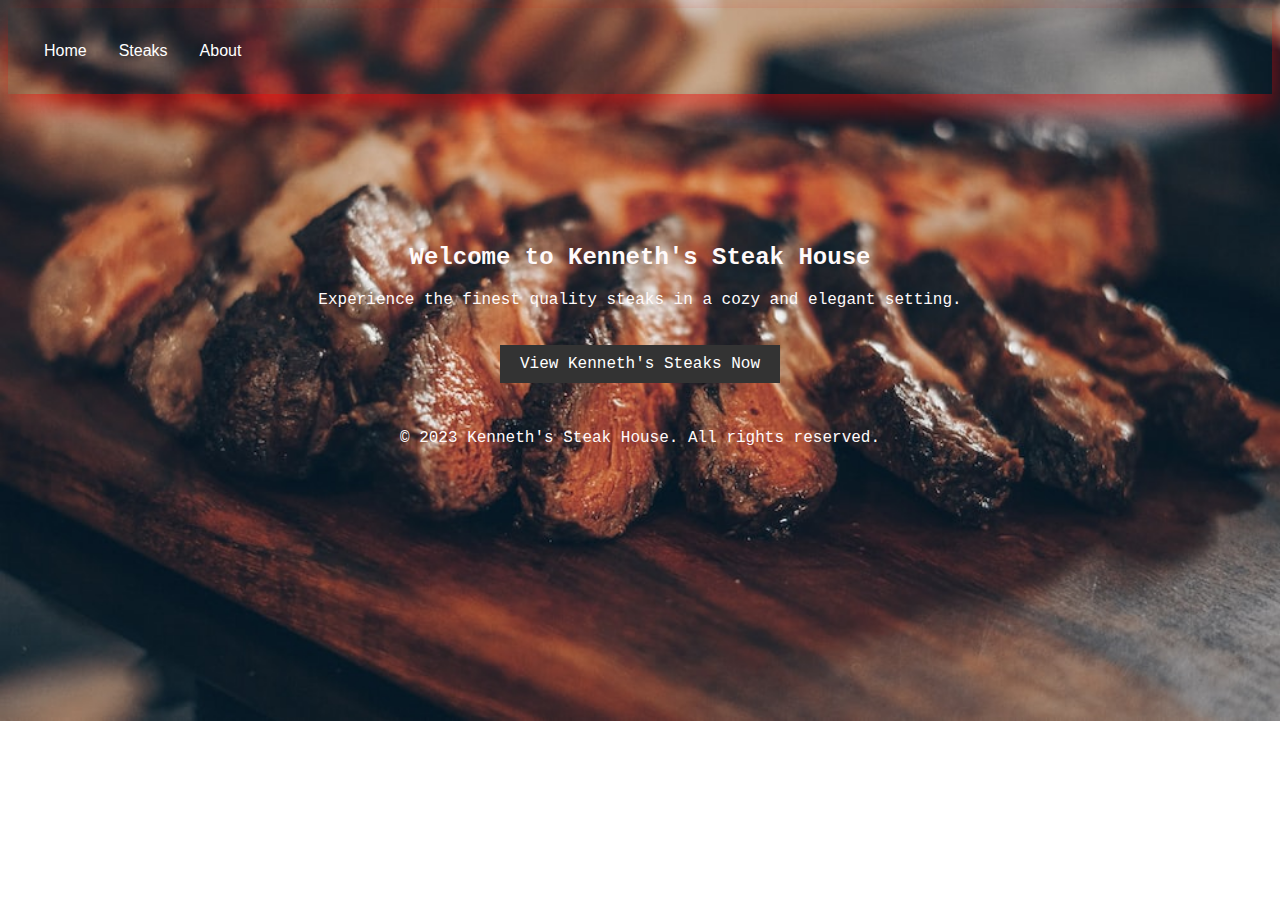
<file: index.html>
<!DOCTYPE html>
<html>
<head>
  <title>Kenneth's Steak House</title>
    <meta charset="utf-8">
    <meta name="viewport" content="width-device-width, initial-scale=1.0">        
    <link rel="stylesheet" type="text/css" href="css\index.css">
</head>

</head>
<body background=" img/bg.jpg ">
  <header>         
            <nav>
                <ul>
                    <li><a class="active" href="index.html">Home</a></li>
                    <li><a href="steaks.html">Steaks</a></li>
                    <li><a href="about.html">About</a></li>
                  </ul>  
            </nav>
        </header>
  </header>
  

 

    <div>
      <h2>Welcome to Kenneth's Steak House</h2>
      <p>Experience the finest quality steaks in a cozy and elegant setting.</p>
      <a href="steaks.html" class="btn">View Kenneth's Steaks Now</a>
    </div>
 
  
 
  
  
  



    <footer>
      <div class="container">
        <p>&copy; 2023 Kenneth's Steak House. All rights reserved.</p>
      </div>
    </footer>
</body>
</html>
</file>
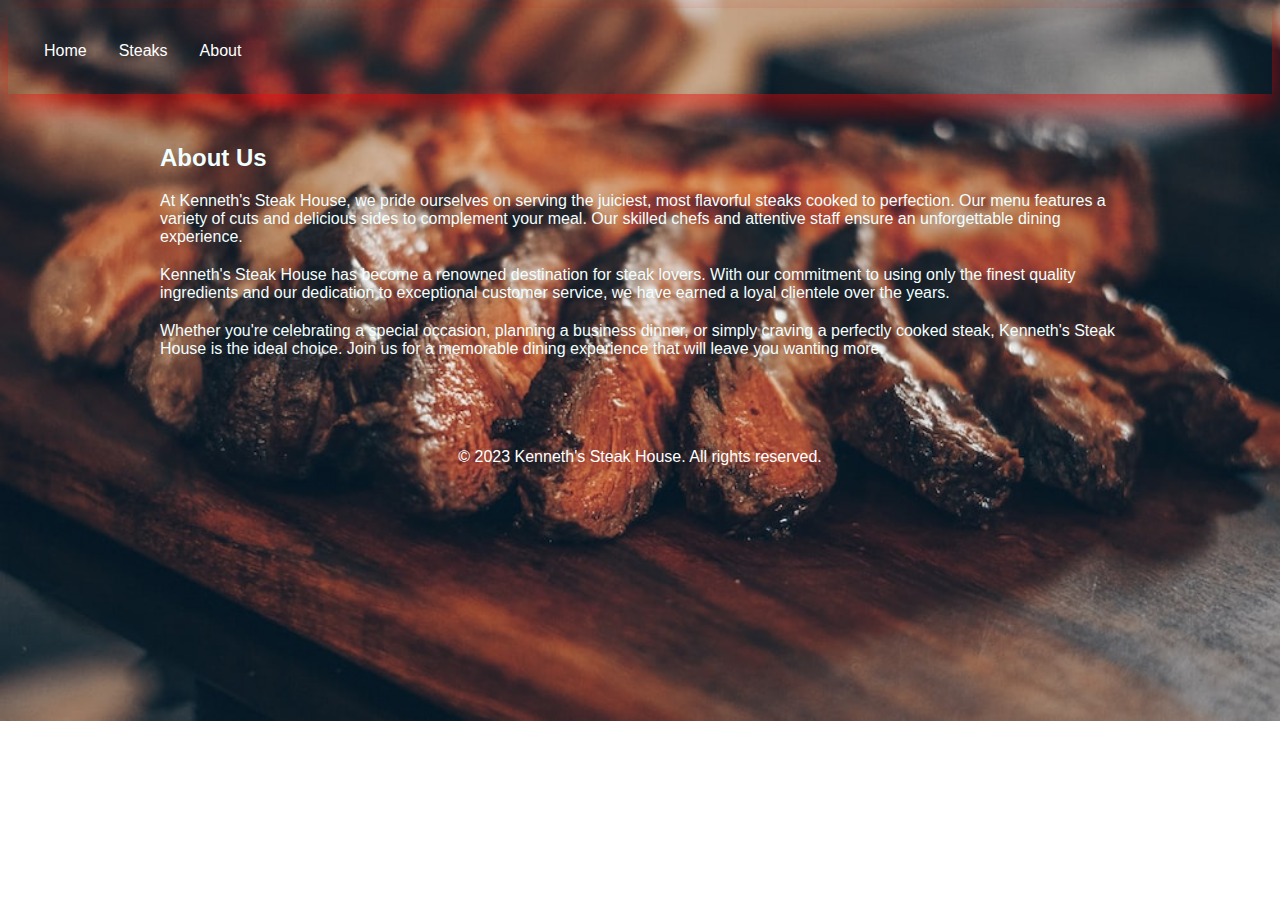
<file: about.html>
<!DOCTYPE html>
<html>
<head>
  <title>Kenneth's Steak House</title>
    <meta charset="utf-8">
    <meta name="viewport" content="width-device-width, initial-scale=1.0">        
    <link rel="stylesheet" type="text/css" href="css\about.css">
</head>

</head>
<body background=" img/bg.jpg ">
  <header>         
            <nav>
                <ul>
                    <li><a class="active" href="index.html">Home</a></li>
                    <li><a href="steaks.html">Steaks</a></li>
                    <li><a href="about.html">About</a></li>
                  </ul>  
            </nav>
        </header>
  </header>
  

 

  <section class="about-section">
    <div class="container">
      <h2>About Us</h2>
      <p>At Kenneth's Steak House, we pride ourselves on serving the juiciest, most flavorful steaks cooked to perfection. Our menu features a variety of cuts and delicious sides to complement your meal. Our skilled chefs and attentive staff ensure an unforgettable dining experience.</p>
      <p>Kenneth's Steak House has become a renowned destination for steak lovers. With our commitment to using only the finest quality ingredients and our dedication to exceptional customer service, we have earned a loyal clientele over the years.</p>
      <p>Whether you're celebrating a special occasion, planning a business dinner, or simply craving a perfectly cooked steak, Kenneth's Steak House is the ideal choice. Join us for a memorable dining experience that will leave you wanting more.</p>
    </div>
  </section>
 
  
 
  
  
  



    <footer>
      <div class="container">
        <p>&copy; 2023 Kenneth's Steak House. All rights reserved.</p>
      </div>
    </footer>
</body>
</html>
</file>
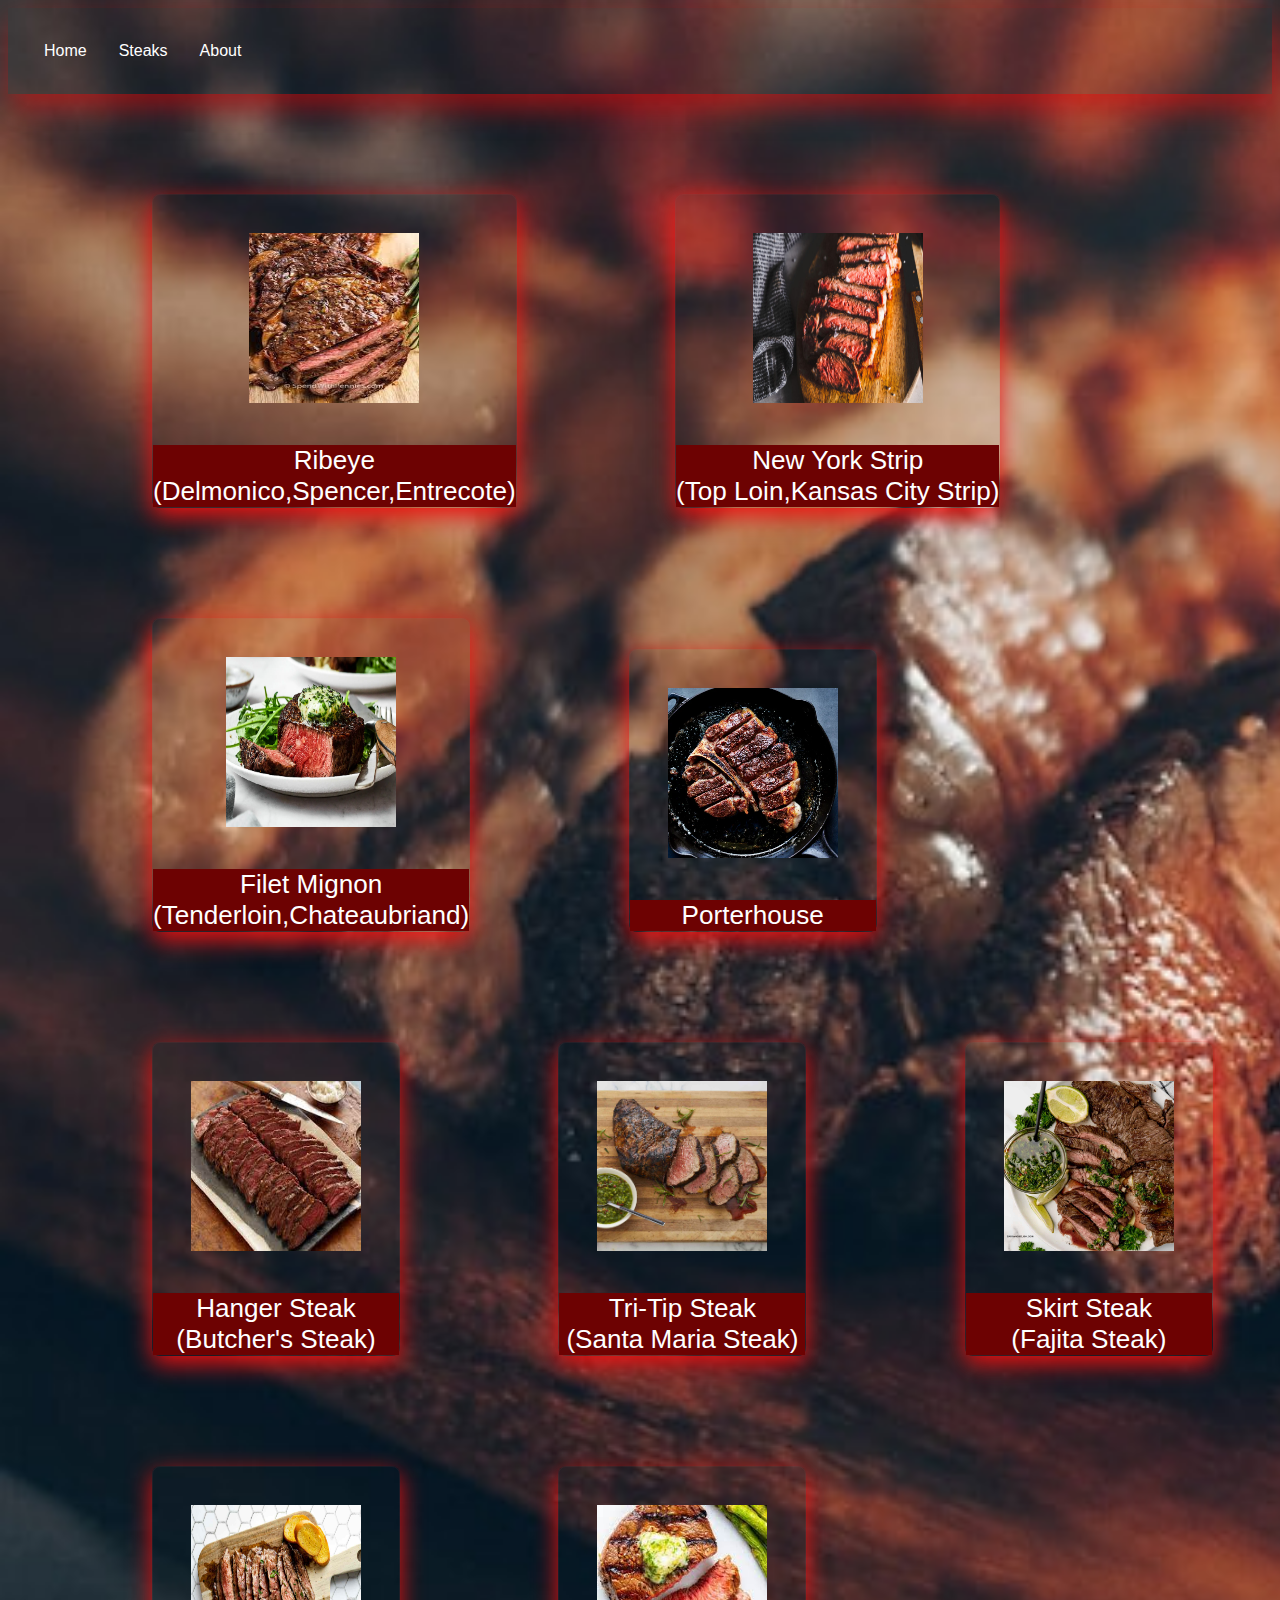
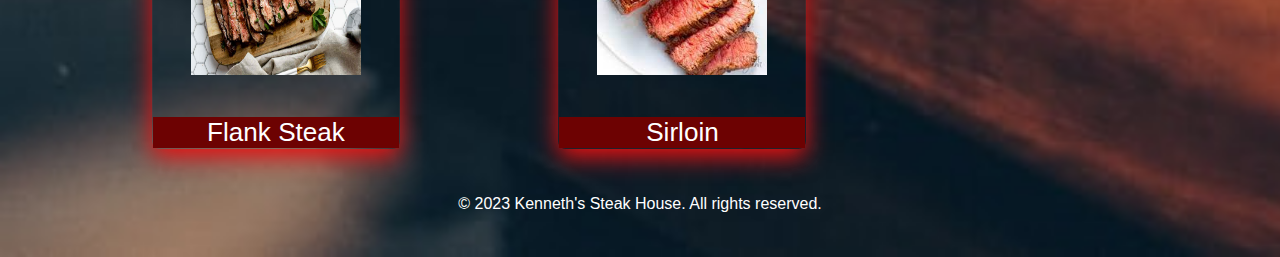
<file: steaks.html>
<!DOCTYPE html>
<html>
<head>
  <title>Kenneth's Steak House</title>
    <meta charset="utf-8">
    <meta name="viewport" content="width-device-width, initial-scale=1.0">        
    <link rel="stylesheet" type="text/css" href="css\steaks.css">
</head>

</head>
<body background=" img/bg.jpg ">
  <header>         
            <nav>
                <ul>
                    <li><a class="active" href="index.html">Home</a></li>
                    <li><a href="steaks.html">Steaks</a></li>
                    <li><a href="about.html">About</a></li>
                  </ul>  
            </nav>
        </header>
  </header>


    

  <section class="products" id="products">




  <div class="box-container">	

      <div class="box">

            <div class="images">
                <img src="img\rib.jpg"  >
             </div>
                <div class="content">
                    <a>Ribeye <br>(Delmonico,Spencer,Entrecote)</a></br>
                 </div>
      </div>
  </div>


  <div class="box-container">

      <div class="box">

              <div class="images">
                  <img src="img\new.jpg"  >
                </div>
                    <div class="content">
                        <a >New York Strip<br>(Top Loin,Kansas City Strip)</a> 
                    </div>
      </div>
  </div>



  <div class="box-container">

      <div class="box">

          <div class="images">
              <img src="img\fil.jpg" >
          </div>
          <div class="content">
              <a >Filet Mignon <br>(Tenderloin,Chateaubriand)</a> 
          </div>
      </div>
  </div>

  <div class="box-container">

      <div class="box">

          <div class="images">
              <img src="img\por.jpg" >
          </div>
          <div class="content">
              <a >Porterhouse</a> 
          </div>
      </div>
  </div>







  <div class="box-container">

<div class="box">

<div class="images">
  <img src="img\han.jpg"  >
</div>
<div class="content">
  <a >Hanger Steak <br>(Butcher's Steak)</a> 
  
</div>
</div>
</div>





<div class="box-container">

<div class="box">

  <div class="images">
      <img src="img\tri.jpg"  >
  </div>
      <div class="content">
          <a >Tri-Tip Steak<br>(Santa Maria Steak)</a> 
          
      </div>
</div>
</div>



<div class="box-container">

<div class="box">

  <div class="images">
      <img src="img\ski.jpg"  >
  </div>
      <div class="content">
          <a >Skirt Steak<br>(Fajita Steak)</a> 
          
      </div>
</div>
</div>


<div class="box-container">

<div class="box">

  <div class="images">
      <img src="img\fla.jpg"  >
  </div>
      <div class="content">
          <a >Flank Steak<br></a> 
          
      </div>
</div>
</div>

<div class="box-container">

<div class="box">

  <div class="images">
      <img src="img\sir.jpg"  >
  </div>
      <div class="content">
          <a >Sirloin<br></a> 
          
      </div>
</div>
</div>



<footer>
    <div class="container">
      <p>&copy; 2023 Kenneth's Steak House. All rights reserved.</p>
    </div>
  </footer>
</body>
</html>
</file>
